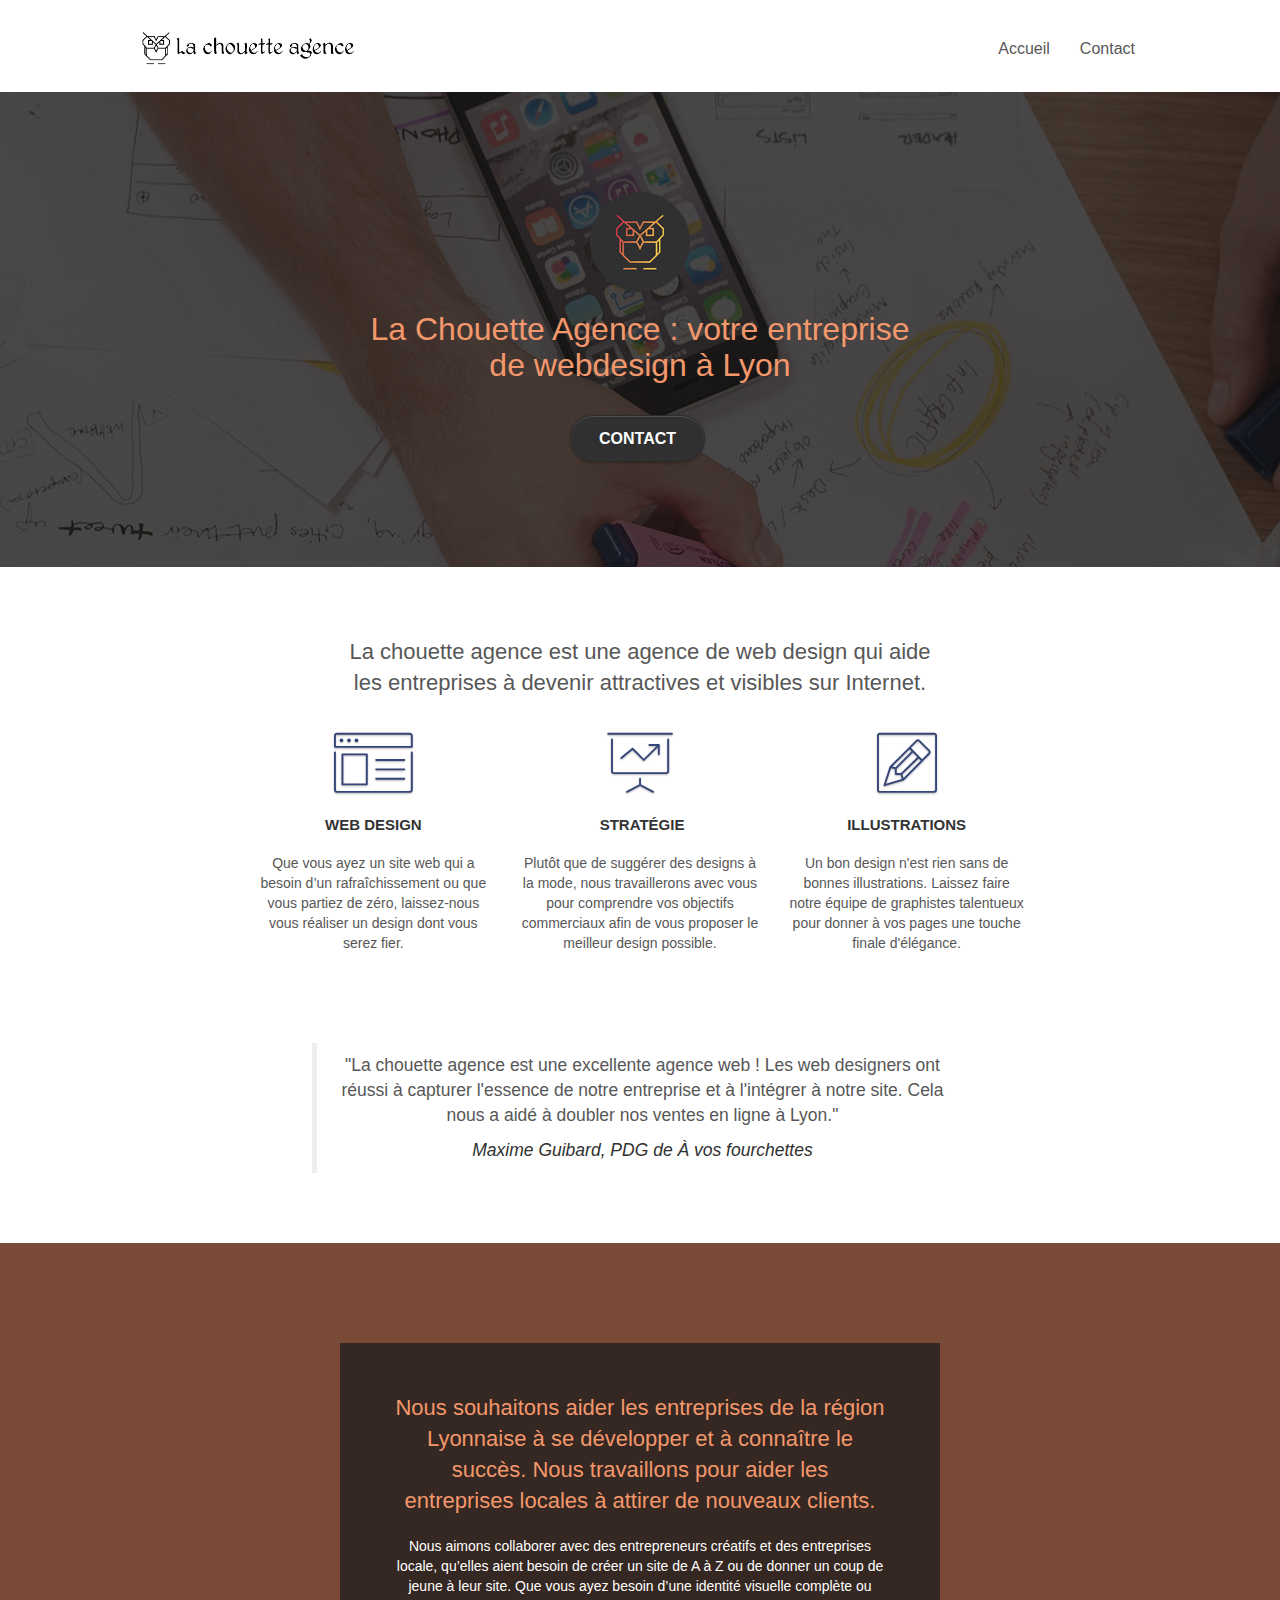
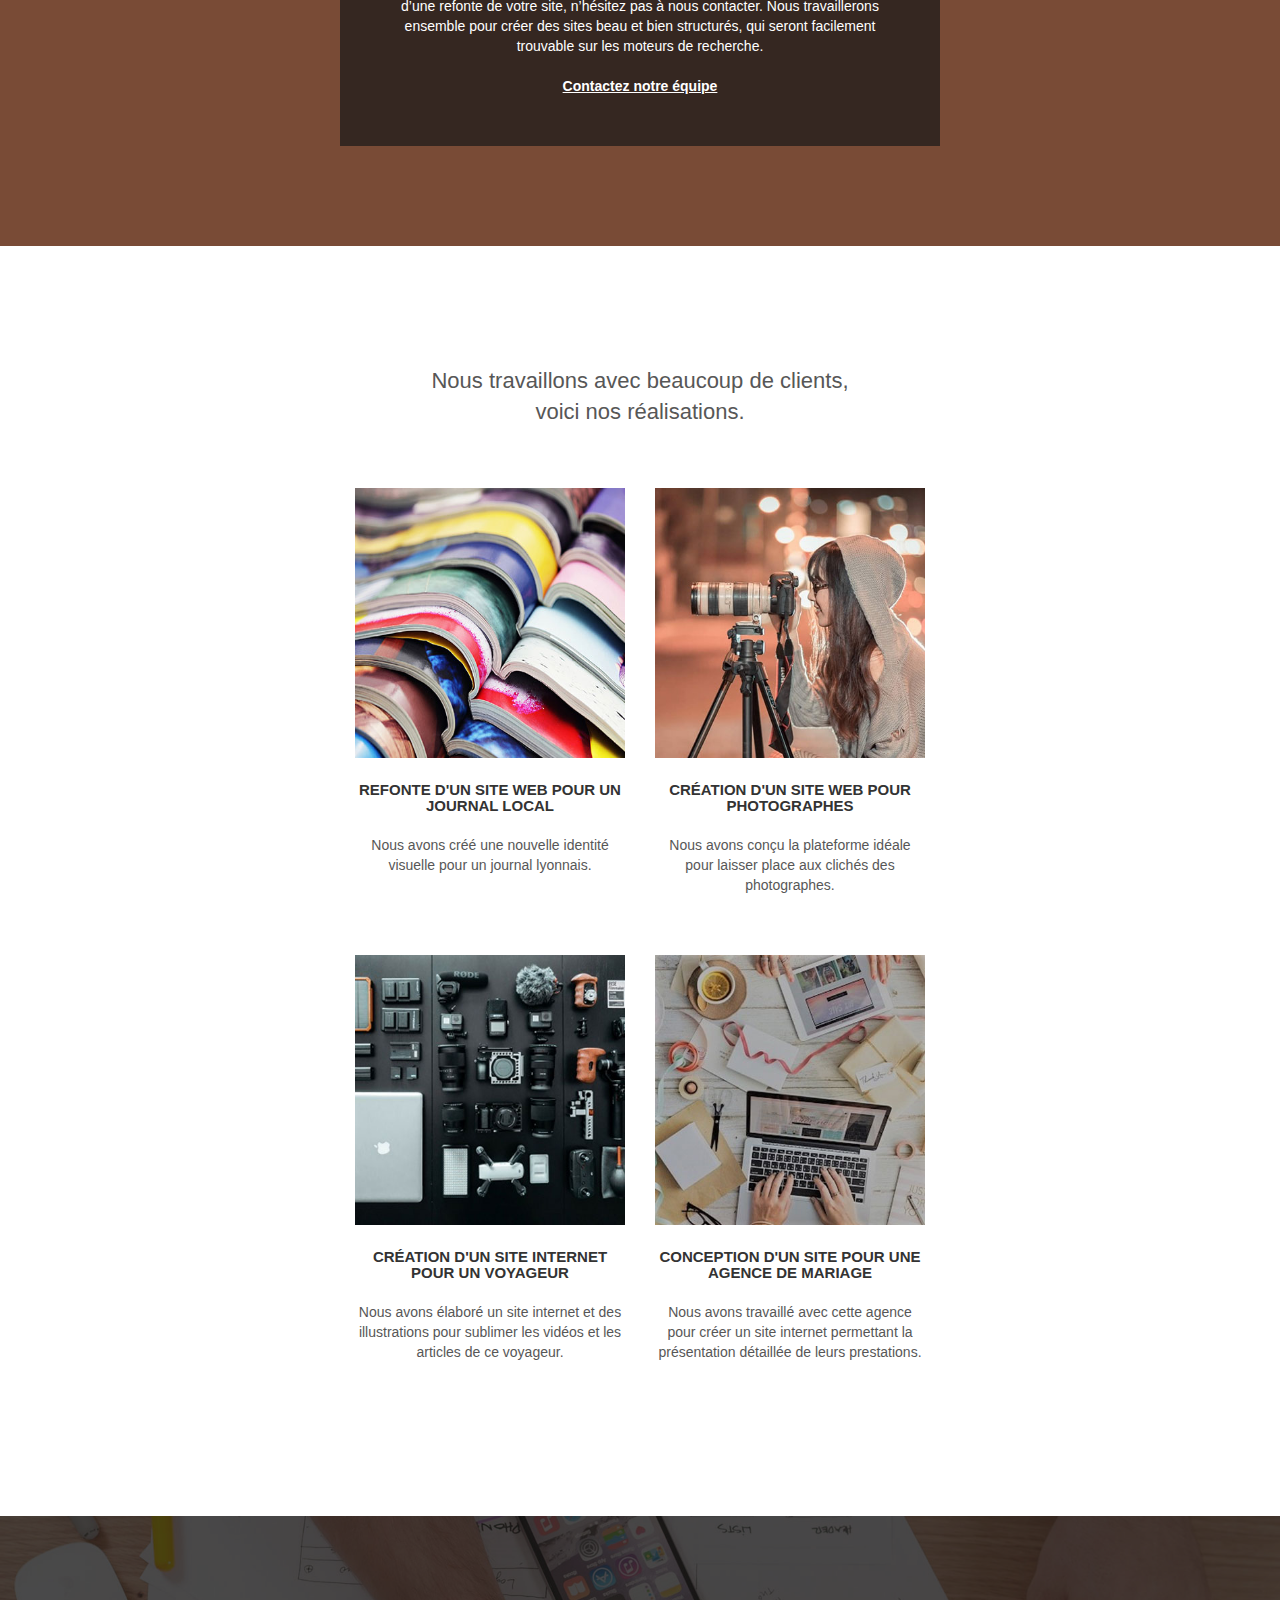
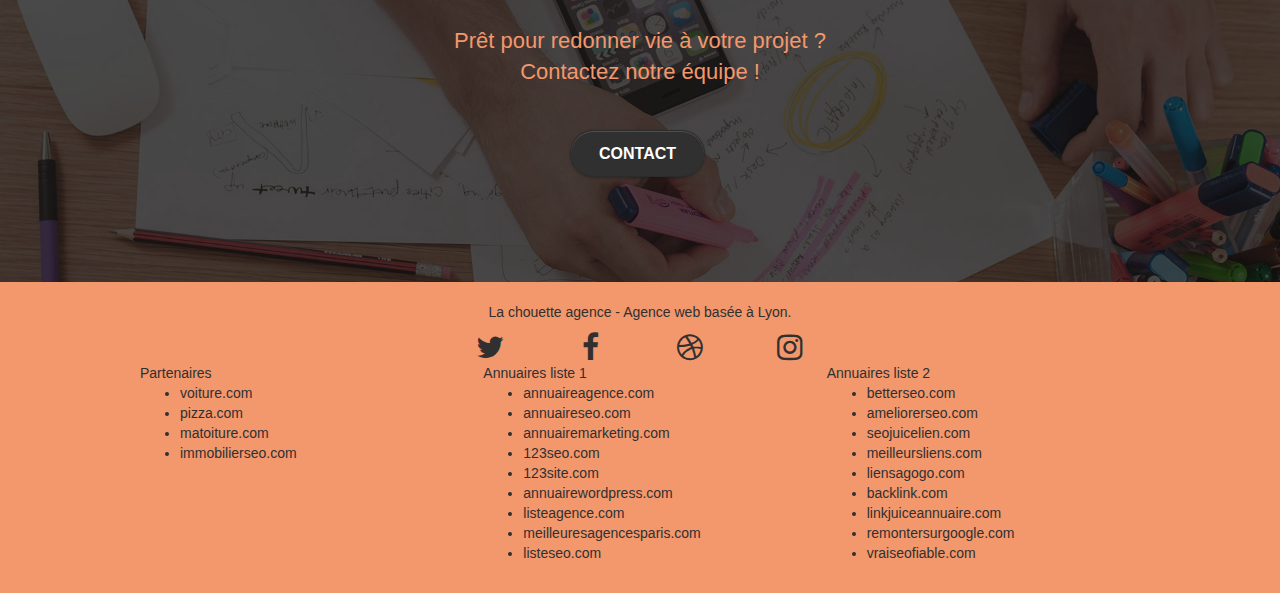
<file: index.html>
<!doctype html>
<html lang="fr">
<head>
    <meta charset="utf-8">
    <meta name="keywords" content="Entreprise webdesign Lyon, La Chouette Agence, agence web design lyon">
	<meta name="robots" content="index, follow">
	<meta name="description" content="Entreprise de webdesign située à Lyon, la Chouette Agence apporte ses compétences ainsi que son expertise dans la création ou la refonte de votre site web.">
    <meta name="viewport" content="width=device-width, initial-scale=1.0, viewport-fit=cover">
    <link rel="shortcut icon" type="image/png" href="favicon.jpg">
    
	<link rel="stylesheet" type="text/css" href="./css/bootstrap.css">
	<link rel="stylesheet" type="text/css" href="style.css">
	<link rel="stylesheet" type="text/css" href="./css/font-awesome.css">
	<link rel="stylesheet" type="text/css" href="./css/et-line.css">
	
    
	<script src="./js/jquery-2.1.0.js"></script>
	<script src="./js/bootstrap.js"></script>
	<script src="./js/blocs.js"></script>
	<script src="./js/jquery.touchSwipe.js" defer></script>
	<script src="./js/gmaps.js"></script>

    <title>La Chouette Agence - Entreprise de webdesign à Lyon</title>

    
<!-- Analytics -->
 
<!-- Analytics END -->
    
</head>
<body>
<!-- Principal conteneur -->
<div class="page-container">
    
<!-- bloc-0 -->
<div class="bloc bgc-white l-bloc " id="bloc-0">
	<div class="container bloc-sm">

		<nav class="navbar row">
			<div class="navbar-header">
				<a class="navbar-brand" href="index.html"><img src="img/la-chouette-agence.png" alt="Logo de La Chouette Agence - Page d'accueil" height="40" /></a>
				<button id="nav-toggle" type="button" class="ui-navbar-toggle navbar-toggle" data-toggle="collapse" data-target=".navbar-1">
					<span class="sr-only">Toggle navigation</span><span class="icon-bar"></span><span class="icon-bar"></span><span class="icon-bar"></span>
				</button>
			</div>
			<div class="collapse navbar-collapse navbar-1 special-dropdown-nav">
				<ul class="site-navigation nav navbar-nav">
					<li>
						<a href="index.html" class="focus-link hover-link">Accueil</a>
					</li>
					<li>
					</li>
					<li>
						<a href="page2.html" class="focus-link hover-link">Contact</a>
					</li>
				</ul>
			</div>
		</nav>
	</div>
</div>
<!-- bloc-0 END -->

<!-- bloc-1-presentation -->
<div class="bloc bgc-dark-slate-blue bg-banniere d-bloc bg-t-edge bloc-bg-texture texture-paper b-parallax" id="bloc-1-hero">
	<div class="container bloc-lg">
		<div class="row tight-width-whitespace">
			<div class="col-sm-12">
				<img src="img/logo.png" class="center-block image-resize-mode" width="100" alt="Logo de La Chouette Agence" />
				<h1 class="text-center hero-bloc-text tc-white ">
					La Chouette Agence : votre entreprise de webdesign à Lyon 
				</h1>
				<div class="text-center">
					<a href="page2.html" class="btn btn-lg btn-clean btn-rd cta-hero btn-atomic-tangerine focus-link" id="cta-hero">Contact</a>
				</div>
			</div>
		</div>
	</div>
</div>
<!-- bloc-1-presentation END -->

<!-- bloc-2-services -->
<div class="bloc bgc-white l-bloc" id="bloc-2-services">
	<div class="container bloc-md">
		<div class="row">
			<div class="col-sm-12 text-center">
				<h2>La chouette agence est une agence de web design qui aide<br>
				les entreprises à devenir attractives et visibles sur Internet.</h2>
			</div>
		</div>
		<div class="row voffset-lg med-width-whitespace">
			<div class="col-sm-4">
				<div class="text-center">
					<span class="et-icon-browser sm-shadow icon-dark-slate-blue icons icon-lg"></span>
				</div>
				<h3 class="mg-md text-center">
					Web design
				</h3>
				<p class="text-center">
					Que vous ayez un site web qui a besoin d&rsquo;un rafraîchissement ou que vous partiez de zéro, laissez-nous vous réaliser un design dont vous serez fier.
				</p>
			</div>
			<div class="col-sm-4">
				<div class="text-center">
					<span class="et-icon-presentation sm-shadow icon-dark-slate-blue icons icon-lg"></span>
				</div>
				<h3 class="mg-md text-center">
					&nbsp;Stratégie
				</h3>
				<p class="text-center ">
					Plutôt que de suggérer des designs à la mode, nous travaillerons avec vous pour comprendre vos objectifs commerciaux afin de vous proposer le meilleur design possible.<br>
				</p>
			</div>
			<div class="col-sm-4">
				<div class="text-center">
					<span class="et-icon-edit sm-shadow icon-dark-slate-blue icons icon-lg"></span>
				</div>
				<h3 class="mg-md text-center">
					Illustrations
				</h3>
				<p class="text-center ">
					Un bon design n'est rien sans de bonnes illustrations. Laissez faire notre équipe de graphistes talentueux pour donner à vos pages une touche finale d'élégance.
				</p>
			</div>
		</div>
		<div class="row voffset-lg voffset">
			<div class="col-xs-12 col-md-8 col-md-offset-2 text-center">
				<blockquote>
					<p id="citation-text">"La chouette agence est une excellente agence web !
						Les web designers ont réussi à capturer l'essence de notre
						entreprise et à l'intégrer à notre site. Cela nous a aidé à
						doubler nos ventes en ligne à Lyon."</p>
					<cite id="citation-auteur">
						Maxime Guibard, PDG de À vos fourchettes
					</cite>
				</blockquote>
			</div>
		</div>
	</div>
</div>
<!-- bloc-2-services END -->

<!-- bloc-3-what-i-do -->
<div class="bloc tc-white bgc-atomic-tangerine bg-presentation d-bloc bloc-bg-texture texture-paper b-parallax" id="bloc-3-what-i-do">
	<div class="container bloc-lg">
		<div class="row tight-width-whitespace black-background">
			<div class="col-sm-12">
				<h2 class="mg-md text-center tc-white">
					Nous souhaitons aider les entreprises de la région Lyonnaise à se développer et à connaître le succès. Nous travaillons pour aider les entreprises locales à attirer de nouveaux clients.<br>
				</h2>
				<p class="text-center white">
					Nous aimons collaborer avec des entrepreneurs créatifs et des entreprises locale, qu’elles aient besoin de créer un site de A à Z ou de donner un coup de jeune à leur site. Que vous ayez besoin d’une identité visuelle complète ou d’une refonte de votre site, n’hésitez pas à nous contacter. Nous travaillerons ensemble pour créer des sites beau et bien structurés, qui seront facilement trouvable sur les moteurs de recherche. <br><br><a class="ltc-white bold-link" href="page2.html">Contactez notre équipe</a><br>
				</p>
			</div>
		</div>
	</div>
</div>
<!-- bloc-3-what-i-do END -->

<!-- bloc-4-portfolio -->
<div class="bloc bgc-white l-bloc" id="bloc-4-portfolio">
	<div class="container bloc-lg">
		<div class="row">
			<div class="col-sm-12 text-center">
				<h2>Nous travaillons avec beaucoup de clients, <br> 
				voici nos réalisations.
				</h2>
			</div>
		</div>
		<div class="row tight-width-whitespace portfolio-row">
			<div class="col-sm-6">
				<a href="#" data-lightbox="img/1.jpg" data-gallery-id="gallery-1" data-caption="Refonte d'un site web pour un journal local" data-frame="snapshot-lb"><img src="img/1.jpg" alt="Site internet d'un journal local" class="img-responsive portfolio-thumb" /></a>
				<h3 class="mg-md text-center">
					Refonte d'un site web pour un journal local
				</h3>
				<p class="text-center">
					Nous avons créé une nouvelle identité visuelle pour un journal lyonnais.
				</p>
			</div>
			<div class="col-sm-6">
				<a href="#" data-lightbox="img/2.jpg" data-gallery-id="gallery-1" data-caption="Création d'un site web pour photographes" data-frame="snapshot-lb"><img src="img/2.jpg" class="img-responsive portfolio-thumb" alt="Site internet de photographe" /></a>
				<h3 class="mg-md text-center">
					Création d'un site web pour photographes
				</h3>
				<p class="text-center">
					Nous avons conçu la plateforme idéale pour laisser place aux clichés des photographes.
				</p>
			</div>
		</div>
		<div class="row tight-width-whitespace portfolio-row">
			<div class="col-sm-6">
				<a href="#" data-lightbox="img/3.jpg" data-gallery-id="gallery-1" data-caption="Création d'un site internet pour un voyageur" data-frame="snapshot-lb"><img src="img/3.jpg" class="img-responsive portfolio-thumb" alt="Site internet d'un voyageur"/></a>
				<h3 class="mg-md text-center">
					Création d'un site internet pour un voyageur
				</h3>
				<p class="text-center">
					Nous avons élaboré un site internet et des illustrations pour sublimer les vidéos et les articles de ce voyageur.
				</p>
			</div>
			<div class="col-sm-6">
				<a href="#" data-lightbox="img/4.jpg" data-gallery-id="gallery-1" data-caption="Conception d'un site pour une agence de mariage" data-frame="snapshot-lb"><img src="img/4.jpg" class="img-responsive portfolio-thumb" alt="Site internet d'une agence de mariage" /></a>
				<h3 class="mg-md text-center">
					Conception d'un site pour une agence de mariage
				</h3>
				<p class="text-center">
					Nous avons travaillé avec cette agence pour créer un site internet permettant la présentation détaillée de leurs prestations.
				</p>
			</div>
		</div>
	</div>
</div>
<!-- bloc-4-portfolio END -->

<!-- bloc-5-cta -->
<div class="bloc bg-banniere d-bloc bloc-bg-texture texture-paper" id="bloc-5-cta">
	<div class="container bloc-lg">
		<div class="row">
			<div class="col-sm-12 text-center">
				<h2 class="mg-md text-center tc-white bg-transparent">
					Prêt pour redonner vie à votre projet ?<br>Contactez notre équipe !
				</h2>
				<a href="page2.html" class="btn btn-atomic-tangerine btn-clean btn-rd btn-lg cta-hero focus-link">Contact</a>
			</div>
		</div>
	</div>
</div>
<!-- bloc-5-cta END -->

<!-- Footer - bloc-8 -->
<div class="bloc bgc-atomic-tangerine d-bloc" id="bloc-8">
	<div class="container bloc-sm">
		<div class="row">
			<div class="col-sm-12">
				<p class="text-center black">
					La chouette agence - Agence web basée à Lyon.<br>
				</p>
				<div class="row row-no-gutters social">
					<div class="col-sm-3">
						<div class="text-center">
							<a class="social focus-link" href="index.html"><span class="fa fa-twitter icon-md"></span></a>
						</div>
					</div>
					<div class="col-sm-3">
						<div class="text-center">
							<a class="social focus-link" href="index.html"><span class="fa fa-facebook icon-md"></span></a>
						</div>
					</div>
					<div class="col-sm-3">
						<div class="text-center">
							<a class="social focus-link" href="index.html"><span class="fa fa-dribbble icon-md"></span></a>
						</div>
					</div>
					<div class="col-sm-3">
						<div class="text-center">
							<a class="social focus-link" href="index.html"><span class="fa fa-instagram icon-md"></span></a>
						</div>
					</div>
				</div>
				<div class="row">
					<div class="col-sm-4 black">
						Partenaires
							<ul>
								<li><a href="voiture.com" class="black hover-link">voiture.com</a></li>
								<li><a href="pizza.com" class="black hover-link">pizza.com</a></li>
								<li><a href="matoiture.com" class="black hover-link">matoiture.com</a></li>
								<li><a href="immobilierseo.com" class="black hover-link">immobilierseo.com</a></li>
							</ul>		
					</div>
					<div class="col-sm-4 black">
						Annuaires liste 1
						<ul>
							<li><a href="annuaireagence.com" class="black hover-link">annuaireagence.com</a></li>
							<li><a href="annuaireseo.com" class="black hover-link">annuaireseo.com</a></li>
							<li><a href="annuairemarketing.com" class="black hover-link">annuairemarketing.com</a></li>
							<li><a href="123seoture.com" class="black hover-link">123seo.com</a></li>
							<li><a href="123site.com" class="black hover-link">123site.com</a></li>
							<li><a href="annuairewordpress.com" class="black hover-link">annuairewordpress.com</a></li>
							<li><a href="listeagence.com" class="black hover-link">listeagence.com</a></li>
							<li><a href="meilleuresagencesparis.com" class="black hover-link">meilleuresagencesparis.com</a></li>
							<li><a href="listeseo.com" class="black hover-link">listeseo.com</a></li>
						</ul>
					</div>
					<div class="col-sm-4 black">
						Annuaires liste 2
						<ul>
							<li><a href="betterseo.com" class="black hover-link">betterseo.com</a></li>
							<li><a href="ameliorerseo.com" class="black hover-link">ameliorerseo.com</a></li>
							<li><a href="seojuicelien.com" class="black hover-link">seojuicelien.com</a></li>
							<li><a href="meilleursliens.com" class="black hover-link">meilleursliens.com</a></li>
							<li><a href="liensagogo.com" class="black hover-link">liensagogo.com</a></li>
							<li><a href="backlink.com" class="black hover-link">backlink.com</a></li>
							<li><a href="linkjuiceannuaire.com" class="black hover-link">linkjuiceannuaire.com</a></li>
							<li><a href="remontersurgoogle.com" class="black hover-link">remontersurgoogle.com</a></li>
							<li><a href="vraiseofiable.com" class="black hover-link">vraiseofiable.com</a></li>
						</ul>
					</div>
				</div>
			</div>
		</div>
	</div>
</div>
<!-- Footer - bloc-8 END -->

</div>
<!-- Principal conteneur END -->
    

</body>
</html>
</file>
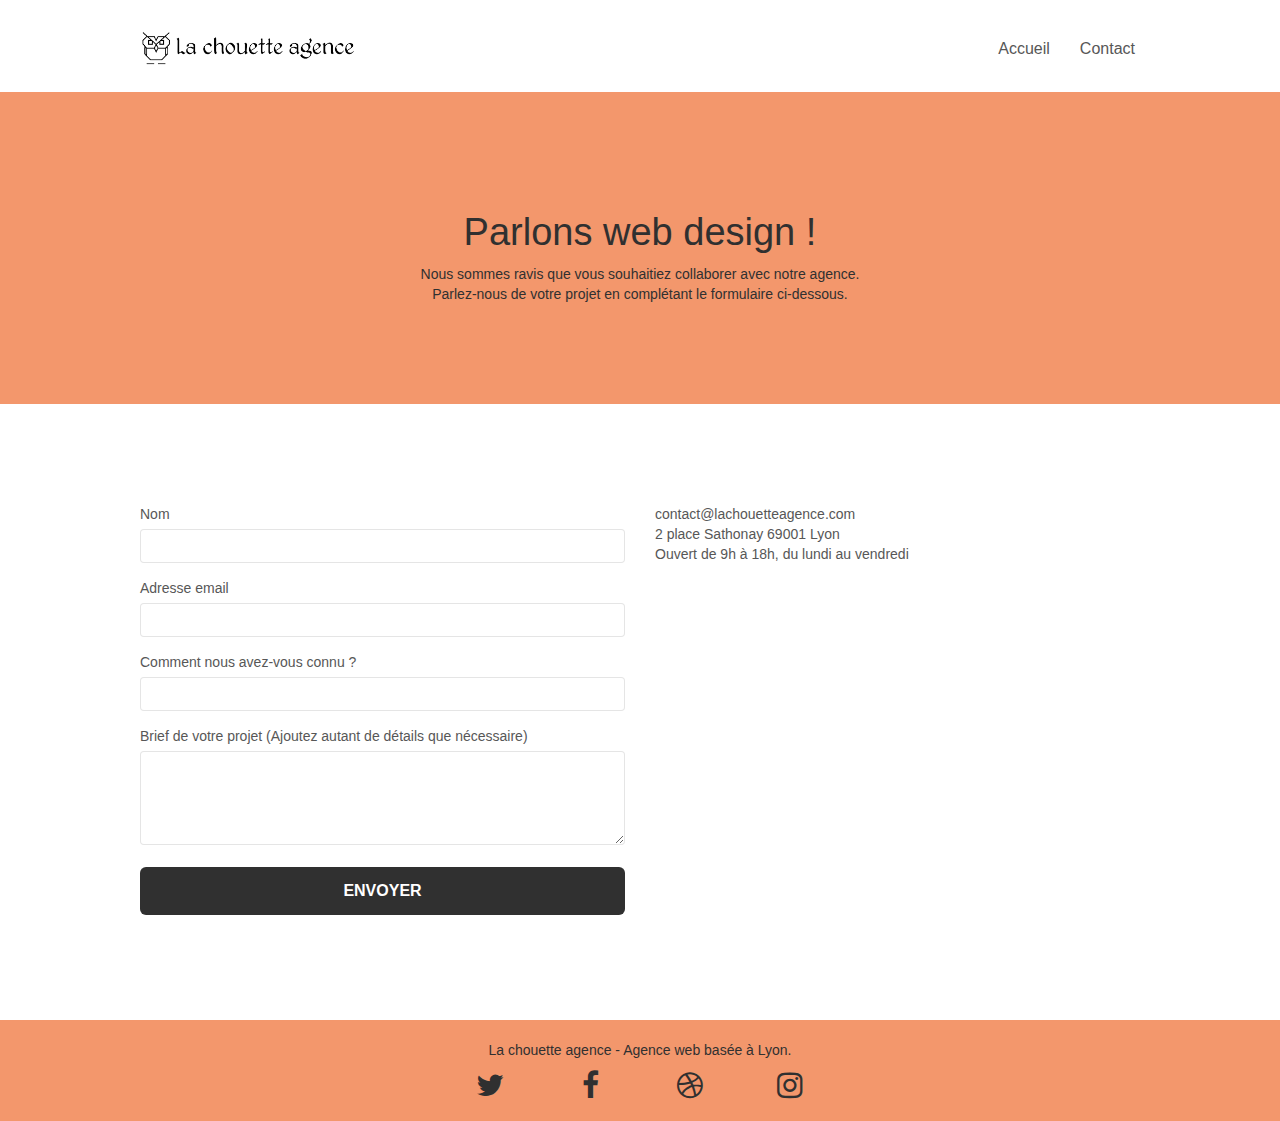
<file: page2.html>
<!doctype html>
<html lang="fr">
<head>
    <meta charset="utf-8">
    <meta name="keywords" content="Entreprise webdesign Lyon, La Chouette Agence, agence web design lyon">
    <meta name="robots" content="index, follow">
	<meta name="description" content="Contactez notre agence de web design pour votre projet grâce à notre formulaire de contact !">
    <meta name="viewport" content="width=device-width, initial-scale=1.0, viewport-fit=cover">
    <link rel="shortcut icon" type="image/png" href="favicon.jpg">
    
	<link rel="stylesheet" type="text/css" href="./css/bootstrap.css">
	<link rel="stylesheet" type="text/css" href="style.css">
	<link rel="stylesheet" type="text/css" href="./css/font-awesome.css">
	<link rel="stylesheet" type="text/css" href="./css/et-line.css">
	
    
	<script src="./js/jquery-2.1.0.js"></script>
	<script src="./js/bootstrap.js"></script>
	<script src="./js/blocs.js"></script>
	<script src="./js/jquery.touchSwipe.js" defer></script>
	<script src="./js/gmaps.js"></script>

    <title>La Chouette Agence - Formulaire de contact</title>

    
<!-- Analytics -->
 
<!-- Analytics END -->
    
</head>
<body>
<!-- Principal conteneur -->
<div class="page-container">
    
<!-- bloc-0 -->
<div class="bloc bgc-white l-bloc " id="bloc-0">
	<div class="container bloc-sm">
		<nav class="navbar row">
			<div class="navbar-header">
				<a class="navbar-brand" href="index.html"><img src="img/la-chouette-agence.png" alt="Logo de La Chouette Agence - Page d'accueil" height="40" /></a>
				<button id="nav-toggle" type="button" class="ui-navbar-toggle navbar-toggle" data-toggle="collapse" data-target=".navbar-1">
					<span class="sr-only">Toggle navigation</span><span class="icon-bar"></span><span class="icon-bar"></span><span class="icon-bar"></span>
				</button>
			</div>
			<div class="collapse navbar-collapse navbar-1 special-dropdown-nav">
				<ul class="site-navigation nav navbar-nav">
					<li>
						<a href="index.html" class="focus-link hover-link">Accueil</a>
					</li>
					<li>
					</li>
					<li>
						<a href="page2.html" class="focus-link hover-link">Contact</a>
					</li>
				</ul>
			</div>
		</nav>
	</div>
</div>
<!-- bloc-0 END -->

<!-- bloc-6 -->
<div class="bloc bgc-atomic-tangerine" id="bloc-6">
	<div class="container bloc-lg">
		<div class="row">
			<div class="col-sm-12">
				<h1 class="text-center hero-bloc-text black">
					Parlons web design !
				</h1>
				<p class="text-center mg-lg tight-width-whitespace black">
					Nous sommes ravis que vous souhaitiez collaborer avec notre agence.<br>
					Parlez-nous de votre projet en complétant le formulaire ci-dessous.
				</p>
			</div>
		</div>
	</div>
</div>
<!-- bloc-6 END -->

<!-- bloc-7 -->
<div class="bloc bgc-white l-bloc" id="bloc-7">
	<div class="container bloc-lg">
		<div class="row">
			<div class="col-sm-6">
				<form id="form_1" novalidate>
					<div class="form-group">
						<label>
							Nom
						</label>
						<input id="name" class="form-control" required />
					</div>
					<div class="form-group">
						<label>
							Adresse email
						</label>
						<input id="email" class="form-control" type="email" required />
					</div>
					<div class="form-group">
						<label>
							Comment nous avez-vous connu ?
						</label>
						<input class="form-control" type="email" required id="input_504" />
					</div>
					<div class="form-group">
						<label>
							Brief de votre projet (Ajoutez autant de détails que nécessaire)<br>
						</label><textarea id="message" class="form-control" rows="4" cols="50" required></textarea>
					</div> 
					<button class="bloc-button btn btn-lg btn-block cta-hero btn-atomic-tangerine focus-link" type="submit">
						Envoyer
					</button>
				</form>
			</div>
			<div class="col-sm-6">
				<p>
					contact@lachouetteagence.com<br>2 place Sathonay 69001 Lyon<br>Ouvert de 9h à 18h, du lundi au vendredi<br>
				</p>
			</div>
		</div>
	</div>
</div>
<!-- bloc-7 END -->

<!-- ScrollToTop Button -->
<a class="bloc-button btn btn-d scrollToTop" onclick="scrollToTarget('1')"><span class="fa fa-chevron-up"></span></a>
<!-- ScrollToTop Button END-->


<!-- Footer - bloc-8 -->
<div class="bloc bgc-atomic-tangerine d-bloc" id="bloc-8">
	<div class="container bloc-sm">
		<div class="row">
			<div class="col-sm-12">
				<p class="text-center black">
					La chouette agence - Agence web basée à Lyon.<br>
				</p>
				<div class="row row-no-gutters social">
					<div class="col-sm-3">
						<div class="text-center">
							<a class="social focus-link" href="index.html"><span class="fa fa-twitter icon-md"></span></a>
						</div>
					</div>
					<div class="col-sm-3">
						<div class="text-center">
							<a class="social focus-link" href="index.html"><span class="fa fa-facebook icon-md"></span></a>
						</div>
					</div>
					<div class="col-sm-3">
						<div class="text-center">
							<a class="social focus-link" href="index.html"><span class="fa fa-dribbble icon-md"></span></a>
						</div>
					</div>
					<div class="col-sm-3">
						<div class="text-center">
							<a class="social focus-link" href="index.html"><span class="fa fa-instagram icon-md"></span></a>
						</div>
					</div>
				</div>
			</div>
		</div>
	</div>
</div>
<!-- Footer - bloc-8 END -->

</div>
<!-- Principal conteneur END -->
    

</body>
</html>
</file>
<file: style.css>
body {
    margin: 0;
    padding: 0;
    background: #FFF;
    overflow-x: hidden;
    -webkit-font-smoothing: antialiased;
    -moz-osx-font-smoothing: grayscale;
}

a,
button {
    transition: all .3s ease-in-out;
    outline: none!important;
}

a:hover {
    text-decoration: none;
    cursor: pointer;
}

#page-loading-blocs-notifaction {
    position: fixed;
    top: 0;
    bottom: 0;
    width: 100%;
    z-index: 100000;
    background: #FFFFFF url("img/pageload-spinner.gif") no-repeat center center;
}

.bloc {
    width: 100%;
    clear: both;
    background: 50% 50% no-repeat;
    padding: 0 50px;
    -webkit-background-size: cover;
    -moz-background-size: cover;
    -o-background-size: cover;
    background-size: cover;
    position: relative;
}

.bloc .container {
    padding-left: 0;
    padding-right: 0;
}

.bloc-lg {
    padding: 100px 50px;
}

.bloc-md {
    padding: 50px;
}

.bloc-sm {
    padding: 20px 50px;
}

.bg-center,
.bg-l-edge,
.bg-r-edge,
.bg-t-edge,
.bg-b-edge,
.bg-tl-edge,
.bg-bl-edge,
.bg-tr-edge,
.bg-br-edge,
.bg-repeat {
    -webkit-background-size: auto!important;
    -moz-background-size: auto!important;
    -o-background-size: auto!important;
    background-size: auto!important;
}

.bg-repeat {
    background: repeat;
}

.bg-t-edge {
    background: top no-repeat;
}

.bloc-bg-texture::before {
    content: "";
    background-size: 2px 2px;
    position: absolute;
    top: 0;
    bottom: 0;
    left: 0;
    right: 0;
}

.texture-paper::before {
    background-color: #000000;
    opacity: 0.5;
}

.b-parallax {
    background-attachment: fixed;
}

.d-bloc {
    color: rgba(255, 255, 255, .7);
}

.d-bloc button:hover {
    color: rgba(255, 255, 255, .9);
}

.d-bloc .icon-round,
.d-bloc .icon-square,
.d-bloc .icon-rounded,
.d-bloc .icon-semi-rounded-a,
.d-bloc .icon-semi-rounded-b {
    border-color: rgba(255, 255, 255, .9);
}

.d-bloc .divider-h span {
    border-color: rgba(255, 255, 255, .2);
}

.d-bloc .a-btn,
.d-bloc .navbar a,
.d-bloc .navbar-brand,
.d-bloc a .icon-sm,
.d-bloc a .icon-md,
.d-bloc a .icon-lg,
.d-bloc a .icon-xl,
.d-bloc h1 a,
.d-bloc h2 a,
.d-bloc h3 a,
.d-bloc h4 a,
.d-bloc h5 a,
.d-bloc h6 a,
.d-bloc p a {
    color: #303030;
}

.d-bloc .a-btn:hover,
.d-bloc .navbar a:hover,
.d-bloc .navbar-brand:hover,
.d-bloc a:hover .icon-sm,
.d-bloc a:hover .icon-md,
.d-bloc a:hover .icon-lg,
.d-bloc a:hover .icon-xl,
.d-bloc h1 a:hover,
.d-bloc h2 a:hover,
.d-bloc h3 a:hover,
.d-bloc h4 a:hover,
.d-bloc h5 a:hover,
.d-bloc h6 a:hover,
.d-bloc p a:hover {
    color: #444444;
}

.d-bloc .navbar-toggle .icon-bar {
    background: rgba(255, 255, 255, 1);
}

.d-bloc .btn-wire,
.d-bloc .btn-wire:hover {
    color: rgba(255, 255, 255, 1);
    border-color: rgba(255, 255, 255, 1);
}

.d-bloc .panel {
    color: rgba(0, 0, 0, .5);
}

.d-bloc .panel button:hover {
    color: rgba(0, 0, 0, .7);
}

.d-bloc .panel icon {
    border-color: rgba(0, 0, 0, .7);
}

.d-bloc .panel .divider-h span {
    border-color: rgba(0, 0, 0, .1);
}

.d-bloc .panel .a-btn {
    color: rgba(0, 0, 0, .6);
}

.d-bloc .panel .a-btn:hover {
    color: rgba(0, 0, 0, 1);
}

.d-bloc .panel .btn-wire,
.d-bloc .panel .btn-wire:hover {
    color: rgba(0, 0, 0, .7);
    border-color: rgba(0, 0, 0, .3);
}

.d-bloc .panel,
.l-bloc {
    color: rgba(0, 0, 0, .5);
}

.d-bloc .panel button:hover,
.l-bloc button:hover {
    color: rgba(0, 0, 0, .7);
}

.l-bloc .icon-round,
.l-bloc .icon-square,
.l-bloc .icon-rounded,
.l-bloc .icon-semi-rounded-a,
.l-bloc .icon-semi-rounded-b {
    border-color: rgba(0, 0, 0, .7);
}

.d-bloc .panel .divider-h span,
.l-bloc .divider-h span {
    border-color: rgba(0, 0, 0, .1);
}

.d-bloc .panel .a-btn,
.l-bloc .a-btn,
.l-bloc .navbar a,
.l-bloc .navbar-brand,
.l-bloc a .icon-sm,
.l-bloc a .icon-md,
.l-bloc a .icon-lg,
.l-bloc a .icon-xl,
.l-bloc h1 a,
.l-bloc h2 a,
.l-bloc h3 a,
.l-bloc h4 a,
.l-bloc h5 a,
.l-bloc h6 a,
.l-bloc p a {
    color: rgba(0, 0, 0, .6);
}

.d-bloc .panel .a-btn:hover,
.l-bloc .a-btn:hover,
.l-bloc .navbar a:hover,
.l-bloc .navbar-brand:hover,
.l-bloc a:hover .icon-sm,
.l-bloc a:hover .icon-md,
.l-bloc a:hover .icon-lg,
.l-bloc a:hover .icon-xl,
.l-bloc h1 a:hover,
.l-bloc h2 a:hover,
.l-bloc h3 a:hover,
.l-bloc h4 a:hover,
.l-bloc h5 a:hover,
.l-bloc h6 a:hover,
.l-bloc p a:hover {
    color: rgba(0, 0, 0, 1);
}

.l-bloc .navbar-toggle .icon-bar {
    color: rgba(0, 0, 0, .6);
}

.d-bloc .panel .btn-wire,
.d-bloc .panel .btn-wire:hover,
.l-bloc .btn-wire,
.l-bloc .btn-wire:hover {
    color: rgba(0, 0, 0, .7);
    border-color: rgba(0, 0, 0, .3);
}

.voffset {
    margin-top: 30px;
}

.voffset-lg {
    margin-top: 80px;
}

.row-no-gutters {
    margin-right: 0;
    margin-left: 0;
}

.row.row-no-gutters > [class^="col-"],
.row.row-no-gutters > [class*=" col-"] {
    padding-right: 0;
    padding-left: 0;
}

#bloc-1-hero h1 {
    font-size: 32px;
}

.navbar {
    margin-bottom: 0;
    z-index: 1;
}

.navbar-brand {
    height: auto;
    padding: 3px 15px;
    font-size: 25px;
    font-weight: normal;
    font-weight: 600;
    line-height: 44px;
}

.navbar-brand img {
    max-height: 200px;
    margin: 0 5px 0 0;
    display: inline;
}

.navbar-brand img[src$=svg] {
    min-width: 100px;
}

.nav-center .navbar-brand img {
    margin: 0;
}

.navbar .nav {
    padding-top: 2px;
    margin-right: -16px;
    float: right;
    z-index: 1;
}

.nav > li {
    float: left;
    margin-top: 4px;
    font-size: 16px;
}

.navbar-nav .open .dropdown-menu > li > a {
    text-align: inherit;
}

.nav > li a:hover,
.nav > li a:focus {
    background: transparent;
}

.navbar-toggle {
    margin: 10px 10px 0 0;
    border: 0px;
}

.navbar-toggle:hover {
    background: transparent!important;
}

.navbar-toggle .icon-bar {
    background-color: rgba(0, 0, 0, .5);
    width: 26px;
}

.nav-invert .navbar .nav {
    float: left;
}

.nav-invert .navbar-header,
.nav-invert .navbar-brand {
    float: right;
    position: relative;
    z-index: 2;
}

@media (min-width: 768px) {
    .site-navigation {
        position: absolute;
        top: 50%;
        right: 20px;
        transform: translate(0, -50%);
        -webkit-transform: translateY(-50%);
    }
    .nav > li .dropdown-menu a,
    .nav > li .dropdown-menu a:hover {
        color: #484848;
    }
    .nav-invert .site-navigation {
        left: 0;
        right: 0;
    }
    .nav-center {
        text-align: center;
    }
    .nav-center .navbar-header {
        width: 100%;
    }
    .nav-center .navbar-header,
    .nav-center .navbar-brand,
    .nav-center .nav > li {
        float: none;
        display: inline-block;
    }
    .nav-center .site-navigation {
        position: relative;
        width: 100%;
        right: 0;
        margin-right: 0px;
        margin-top: 20px;
    }
    .nav-center.mini-nav .navbar-toggle {
        float: none;
        margin: 10px auto 0;
    }
}

.nav > li > .dropdown a {
    background: none!important;
    display: block;
    padding: 14px 15px;
}

nav .caret {
    margin: 0 5px;
}

.dropdown-menu .dropdown-menu {
    top: -8px;
    left: 100%;
}

.dropdown-menu .dropmenu-flow-right {
    top: 100%;
    left: 0;
    margin-left: -1px;
    border-top-left-radius: 0;
    border-top-right-radius: 0;
}

.dropdown-menu .dropdown span {
    border: 4px solid black;
    border-top-color: transparent;
    border-right-color: transparent;
    border-bottom-color: transparent;
    margin: 6px -5px 0 0!important;
    float: right;
}

.mg-md {
    margin-top: 10px;
    margin-bottom: 20px;
}

.mg-lg {
    margin-top: 10px;
    margin-bottom: 40px;
}

.btn {
    margin: 0 5px 5px 0;
}

.btn.pull-right {
    margin: 0 0 5px 5px;
}

.btn-d,
.btn-d:hover,
.btn-d:focus {
    color: #FFF;
    background: rgba(0, 0, 0, .3);
}

button {
    outline: none!important;
}

.btn-rd {
    border-radius: 40px;
}

.btn-clean {
    border: 1px solid rgba(0, 0, 0, .08);
    border-bottom-color: rgba(0, 0, 0, .1);
    text-shadow: 0 1px 0 rgba(0, 0, 1, .1);
    box-shadow: 0 1px 3px rgba(0, 0, 1, .25), inset 0 1px 0 0 rgba(255, 255, 255, .15);
}

.icon-md {
    font-size: 30px!important;
}

.icon-lg {
    font-size: 60px!important;
}

.sm-shadow {
    text-shadow: 0 1px 2px rgba(0, 0, 0, .3);
}

.panel-sq,
.panel-sq .panel-heading,
.panel-sq .panel-footer {
    border-radius: 0;
}

.panel-rd {
    border-radius: 30px;
}

.panel-rd .panel-heading {
    border-radius: 29px 29px 0 0;
}

.panel-rd .panel-footer {
    border-radius: 0 0 29px 29px;
}

.form-control {
    border-color: rgba(0, 0, 0, .1);
    box-shadow: none;
}

.scrollToTop {
    width: 40px;
    height: 40px;
    position: fixed;
    bottom: 20px;
    right: 20px;
    opacity: 0;
    z-index: 500;
    transition: all .3s ease-in-out;
}

.scrollToTop span {
    margin-top: 6px;
}

.showScrollTop {
    font-size: 14px;
    opacity: 1;
}

a[data-lightbox] {
    position: relative;
    display: block;
    text-align: center;
}

a[data-lightbox]:hover::before {
    content: "+";
    font-family: "HelveticaNeue-Light", "Helvetica Neue Light", "Helvetica Neue", Helvetica, Arial;
    font-size: 32px;
    width: 50px;
    height: 50px;
    margin-left: -25px;
    border-radius: 50%;
    background: rgba(0, 0, 0, .6);
    color: #FFF;
    font-weight: 100;
    z-index: 1;
    position: absolute;
    top: 50%;
    transform: translateY(-50%);
    -webkit-transform: translateY(-50%);
}

a[data-lightbox]:hover img {
    opacity: 0.6;
    -webkit-animation-fill-mode: none;
    animation-fill-mode: none;
}

a[data-lightbox]:focus img {
    opacity: 0.6;
    -webkit-animation-fill-mode: none;
    animation-fill-mode: none;
}


#lightbox-modal {
    display: flex;
    align-items: center;
}

#lightbox-modal .modal-dialog {
    width: 90%;
    max-width: 900px;
    margin: 0 auto 0;
}

#lightbox-modal .modal-dialog img {
    max-height: 90vh;
    margin: 0 auto;
}

.lightbox-caption {
    padding: 20px;
    color: #FFF;
    background: rgba(0, 0, 0, .5);
    position: absolute;
    left: 15px;
    right: 15px;
    bottom: 5px;
}

.close-lightbox {
    color: #FFF;
    font-size: 30px;
    position: absolute;
    top: 20px;
    right: 20px;
    z-index: 20;
    background: rgba(0, 0, 0, .5);
    border: none;
    line-height: 30px;
    padding: 0 9px 5px;
    opacity: 0.3;
}

.close-lightbox:hover,
.next-lightbox:hover,
.prev-lightbox:hover {
    opacity: 1.0;
    color: #FFF;
}

.next-lightbox,
.prev-lightbox {
    font-size: 20px;
    color: rgba(255, 255, 255, .9);
    background: rgba(0, 0, 0, .5);
    transition: all .2s ease-in-out;
    position: absolute;
    top: 45%;
    z-index: 1;
    opacity: 0.4;
}

.next-lightbox {
    padding: 6px 8px 1px 13px;
    right: 25px;
}

.prev-lightbox {
    padding: 6px 13px 1px 10px;
    left: 25px;
}

.snapshot-lb .modal-body {
    padding-bottom: 45px;
}

.snapshot-lb .lightbox-caption {
    padding: 0;
    color: rgba(0, 0, 0, .5);
    background: none;
}

h1,
h2,
h3,
h4,
h5,
h6,
p,
label,
.btn,
a {
    font-family: "helvetica";
    font-weight: 400;
    color: #575757!important;
}

.container {
    max-width: 1000px;
}

.hero-bloc-text {
    font-size: 38px;
}

.hero-bloc-text-sub {
    font-size: 36px;
}

.statement-bloc-text {
    line-height: 26px;
    font-style: italic;
    font-size: 20px;
    text-align: center;
    font-weight: lighter;
    max-width: 520px;
    margin: auto auto auto auto;
}

.tight-width-whitespace {
    max-width: 600px;
    margin: auto auto auto auto;
}

.h1 {
    font-size: 20px;
    font-family: "Open Sans";
}

.cta-hero {
    margin-top: 22px;
    color: #FFFFFF!important;
    text-transform: uppercase;
    padding: 12px 28px 12px 28px;
    font-size: 16px;
    font-weight: 700;
}

.social {
    max-width: 400px;
    margin: auto auto auto auto;
}

h2 {
    font-size: 22px;
    line-height: 1.4em;
}

h3 {
    font-size: 15px;
    text-transform: uppercase;
    font-weight: 700;
    color: #333333!important;
}

.med-width-whitespace {
    max-width: 800px;
    margin: auto auto auto auto;
    box-shadow: 0px 0px 0px #000000;
}

h1 {
    color: #333333!important;
}

h4 {
    color: #333333!important;
}

.icons {
    margin-bottom: 14px;
    margin-top: 24px;
}

.white {
    color: #FFFFFF!important;
}

.black {
    color: #303030!important;
}

#citation-auteur {
    color: #303030!important;
}

.bg-transparent {
    background-color: transparent !important;
}

.hover-link:hover {
    text-decoration: underline!important;
}
.focus-link:focus {
    text-decoration: underline!important;
}

.focus-link:focus span{
    color:#444444;
}

.portfolio-thumb {
    margin-bottom: 24px;
}

.portfolio-row {
    margin-bottom: 44px;
    margin-top: 50px;
}

.avatar {
    box-shadow: 0px 4px 9px rgba(0, 0, 0, 0.3);
}

.black-background {
    background-color: rgba(48, 48, 48, 0.7);
    padding: 40px 40px 40px 40px;
}

.bold-link {
    font-weight: 900;
    text-decoration: underline!important;
}

.bgc-white {
    background-color: #FFFFFF;
}

.bgc-dark-slate-blue {
    background-color: #364577;
}

.bgc-atomic-tangerine {
    background-color: #F3976C;
}

.tc-white {
    color: #F3976C!important;
}

.btn-atomic-tangerine {
    background: #303030;
    color: #FFFFFF!important;
}

.btn-atomic-tangerine:hover {
    background: #444444!important;
    color: #FFFFFF!important;
}

.ltc-white {
    color: #FFFFFF!important;
}

.ltc-white:hover {
    color: #cccccc!important;
}

.ltc-atomic-tangerine {
    color: #F3976C!important;
}

.ltc-atomic-tangerine:hover {
    color: #c27956!important;
}

.icon-dark-slate-blue {
    color: #364577!important;
    border-color: #364577!important;
}

.bg-banniere {
    background-image: url("img/la-chouette-agence-banniere.jpg");
}

.bg-presentation {
    background-image: url("img/image-de-presentation.jpg");
}

@media (max-width: 1024px) {
    .bloc {
        padding-left: 20px;
        padding-right: 20px;
    }
    .bloc.full-width-bloc,
    .bloc-tile-2.full-width-bloc .container,
    .bloc-tile-3.full-width-bloc .container,
    .bloc-tile-4.full-width-bloc .container {
        padding-left: 0;
        padding-right: 0;
    }
}

@media (max-width: 992px) and (min-width: 768px) {
    .navbar .nav {
        max-width: 80%
    }
    .nav-center.navbar .nav {
        max-width: 100%
    }
}

@media only screen and (min-width: 768px) and (max-width: 1024px) and (orientation: landscape) {
    .b-parallax {
        background-attachment: scroll;
    }
}

@media only screen and (min-width: 1024px) and (max-width: 1366px) and (-webkit-min-device-pixel-ratio: 1.5) {
    .b-parallax {
        background-attachment: scroll;
    }
}

@media (max-width: 991px) {
    .container {
        width: 100%;
    }
    .b-parallax {
        background-attachment: scroll;
    }
    .page-container,
    #hero-bloc {
        overflow-x: hidden;
        position: relative;
    }
    /*.bloc {
        padding-left: constant(safe-area-inset-left);
        padding-right: constant(safe-area-inset-right);
    }*/
    .bloc-group,
    .bloc-group .bloc {
        display: block;
        width: 100%;
    }
    .bloc-fill-screen .fill-bloc-top-edge,
    .bloc-fill-screen .fill-bloc-bottom-edge {
        padding: 0 20px;
        /*padding-left: constant(safe-area-inset-left);
        padding-right: constant(safe-area-inset-right);*/
    }
}

@media (max-width: 767px) {
    .page-container {
        overflow-x: hidden;
        position: relative;
    }
    h1,
    h2,
    h3,
    h4,
    h5,
    h6,
    p,
    #disqus_thread {
        padding-left: 10px!important;
        padding-right: 10px!important;
    }
    .b-parallax {
        background-attachment: scroll;
    }
    .navbar .nav {
        padding-top: 0;
        border-top: 1px solid rgba(0, 0, 0, .2);
        float: none!important;
    }
    .navbar.row {
        margin-left: 0;
        margin-right: 0;
    }
    .site-navigation {
        position: inherit;
        transform: none;
        -webkit-transform: none;
        -ms-transform: none;
    }
    .nav > li {
        margin-top: 0;
        border-bottom: 1px solid rgba(0, 0, 0, .1);
        background: rgba(0, 0, 0, .05);
        text-align: left;
        padding-left: 15px;
        width: 100%;
    }
    .nav > li:hover {
        background: rgba(0, 0, 0, .08);
    }
    .dropdown .dropdown a .caret {
        float: none;
        margin: 5px 0 0 10px!important;
        border: 4px solid black;
        border-bottom-color: transparent;
        border-right-color: transparent;
        border-left-color: transparent;
    }
    #hero-bloc .navbar .nav {
        background: rgba(0, 0, 0, .8);
    }
    #hero-bloc .navbar .nav a {
        color: rgba(255, 255, 255, .6);
    }
    .hero {
        padding: 50px 0;
    }
    .hero-nav {
        left: -1px;
        right: -1px;
    }
    .navbar-collapse {
        padding: 0;
        overflow-x: hidden;
        -webkit-box-shadow: none;
        box-shadow: none;
    }
    .navbar-brand img {
        max-height: 40px;
        width: auto;
    }
    .nav-invert .navbar-header {
        float: none;
        width: 100%;
    }
    .nav-invert .navbar-toggle {
        float: left;
        margin-left: 10px;
    }
    .bloc {
        padding-left: 0;
        padding-right: 0;
    }
    .bloc-xxl,
    .bloc-xl,
    .bloc-lg {
        padding: 40px 0;
    }
    .bloc-sm,
    .bloc-md {
        padding-left: 0;
        padding-right: 0;
    }
    .bloc-tile-2 .container,
    .bloc-tile-3 .container,
    .bloc-tile-4 .container,
    .bloc-fill-screen .fill-bloc-top-edge,
    .bloc-fill-screen .fill-bloc-bottom-edge {
        padding-left: 0;
        padding-right: 0;
    }
    .a-block {
        padding: 0 10px;
    }
    .btn-dwn {
        display: none;
    }
    .voffset {
        margin-top: 5px;
    }
    .voffset-md {
        margin-top: 20px;
    }
    .voffset-lg {
        margin-top: 30px;
    }
    form {
        padding: 5px;
    }
    .close-lightbox {
        display: inline-block;
    }
    .blocsapp-device-iphone5 {
        background-size: 216px 425px;
        padding-top: 60px;
        width: 216px;
        height: 425px;
    }
    .blocsapp-device-iphone5 img {
        width: 180px;
        height: 320px;
    }
}

@media (max-width: 400px) {
    .bloc {
        padding-left: 0;
        padding-right: 0;
    }
}

@media (max-width: 767px) {
    .bloc-mob-center-text {
        text-align: center;
    }
}
</file>
<file: css/et-line.css>
@font-face {
    font-family: et-line;
    src: url(../fonts/et-line.eot);
    src: url(../fonts/et-line.eot?#iefix) format('embedded-opentype'), url(../fonts/et-line.woff) format('woff'), url(../fonts/et-line.ttf) format('truetype'), url(../fonts/et-line.svg#et-line) format('svg');
    font-weight: 400;
    font-style: normal
}

.et-icon-adjustments,
.et-icon-alarmclock,
.et-icon-anchor,
.et-icon-aperture,
.et-icon-attachment,
.et-icon-bargraph,
.et-icon-basket,
.et-icon-beaker,
.et-icon-bike,
.et-icon-book-open,
.et-icon-briefcase,
.et-icon-browser,
.et-icon-calendar,
.et-icon-camera,
.et-icon-caution,
.et-icon-chat,
.et-icon-circle-compass,
.et-icon-clipboard,
.et-icon-clock,
.et-icon-cloud,
.et-icon-compass,
.et-icon-desktop,
.et-icon-dial,
.et-icon-document,
.et-icon-documents,
.et-icon-download,
.et-icon-dribbble,
.et-icon-edit,
.et-icon-envelope,
.et-icon-expand,
.et-icon-facebook,
.et-icon-flag,
.et-icon-focus,
.et-icon-gears,
.et-icon-genius,
.et-icon-gift,
.et-icon-global,
.et-icon-globe,
.et-icon-googleplus,
.et-icon-grid,
.et-icon-happy,
.et-icon-hazardous,
.et-icon-heart,
.et-icon-hotairballoon,
.et-icon-hourglass,
.et-icon-key,
.et-icon-laptop,
.et-icon-layers,
.et-icon-lifesaver,
.et-icon-lightbulb,
.et-icon-linegraph,
.et-icon-linkedin,
.et-icon-lock,
.et-icon-magnifying-glass,
.et-icon-map,
.et-icon-map-pin,
.et-icon-megaphone,
.et-icon-mic,
.et-icon-mobile,
.et-icon-newspaper,
.et-icon-notebook,
.et-icon-paintbrush,
.et-icon-paperclip,
.et-icon-pencil,
.et-icon-phone,
.et-icon-picture,
.et-icon-pictures,
.et-icon-piechart,
.et-icon-presentation,
.et-icon-pricetags,
.et-icon-printer,
.et-icon-profile-female,
.et-icon-profile-male,
.et-icon-puzzle,
.et-icon-quote,
.et-icon-recycle,
.et-icon-refresh,
.et-icon-ribbon,
.et-icon-rss,
.et-icon-sad,
.et-icon-scissors,
.et-icon-scope,
.et-icon-search,
.et-icon-shield,
.et-icon-speedometer,
.et-icon-strategy,
.et-icon-streetsign,
.et-icon-tablet,
.et-icon-target,
.et-icon-telescope,
.et-icon-toolbox,
.et-icon-tools,
.et-icon-tools-2,
.et-icon-trophy,
.et-icon-tumblr,
.et-icon-twitter,
.et-icon-upload,
.et-icon-video,
.et-icon-wallet,
.et-icon-wine {
    font-family: et-line;
    /*speak: none;*/
    font-style: normal;
    font-weight: 400;
    font-variant: normal;
    text-transform: none;
    line-height: 1;
    -webkit-font-smoothing: antialiased;
    -moz-osx-font-smoothing: grayscale;
    display: inline-block
}

.et-icon-mobile:before {
    content: "\e000"
}

.et-icon-laptop:before {
    content: "\e001"
}

.et-icon-desktop:before {
    content: "\e002"
}

.et-icon-tablet:before {
    content: "\e003"
}

.et-icon-phone:before {
    content: "\e004"
}

.et-icon-document:before {
    content: "\e005"
}

.et-icon-documents:before {
    content: "\e006"
}

.et-icon-search:before {
    content: "\e007"
}

.et-icon-clipboard:before {
    content: "\e008"
}

.et-icon-newspaper:before {
    content: "\e009"
}

.et-icon-notebook:before {
    content: "\e00a"
}

.et-icon-book-open:before {
    content: "\e00b"
}

.et-icon-browser:before {
    content: "\e00c"
}

.et-icon-calendar:before {
    content: "\e00d"
}

.et-icon-presentation:before {
    content: "\e00e"
}

.et-icon-picture:before {
    content: "\e00f"
}

.et-icon-pictures:before {
    content: "\e010"
}

.et-icon-video:before {
    content: "\e011"
}

.et-icon-camera:before {
    content: "\e012"
}

.et-icon-printer:before {
    content: "\e013"
}

.et-icon-toolbox:before {
    content: "\e014"
}

.et-icon-briefcase:before {
    content: "\e015"
}

.et-icon-wallet:before {
    content: "\e016"
}

.et-icon-gift:before {
    content: "\e017"
}

.et-icon-bargraph:before {
    content: "\e018"
}

.et-icon-grid:before {
    content: "\e019"
}

.et-icon-expand:before {
    content: "\e01a"
}

.et-icon-focus:before {
    content: "\e01b"
}

.et-icon-edit:before {
    content: "\e01c"
}

.et-icon-adjustments:before {
    content: "\e01d"
}

.et-icon-ribbon:before {
    content: "\e01e"
}

.et-icon-hourglass:before {
    content: "\e01f"
}

.et-icon-lock:before {
    content: "\e020"
}

.et-icon-megaphone:before {
    content: "\e021"
}

.et-icon-shield:before {
    content: "\e022"
}

.et-icon-trophy:before {
    content: "\e023"
}

.et-icon-flag:before {
    content: "\e024"
}

.et-icon-map:before {
    content: "\e025"
}

.et-icon-puzzle:before {
    content: "\e026"
}

.et-icon-basket:before {
    content: "\e027"
}

.et-icon-envelope:before {
    content: "\e028"
}

.et-icon-streetsign:before {
    content: "\e029"
}

.et-icon-telescope:before {
    content: "\e02a"
}

.et-icon-gears:before {
    content: "\e02b"
}

.et-icon-key:before {
    content: "\e02c"
}

.et-icon-paperclip:before {
    content: "\e02d"
}

.et-icon-attachment:before {
    content: "\e02e"
}

.et-icon-pricetags:before {
    content: "\e02f"
}

.et-icon-lightbulb:before {
    content: "\e030"
}

.et-icon-layers:before {
    content: "\e031"
}

.et-icon-pencil:before {
    content: "\e032"
}

.et-icon-tools:before {
    content: "\e033"
}

.et-icon-tools-2:before {
    content: "\e034"
}

.et-icon-scissors:before {
    content: "\e035"
}

.et-icon-paintbrush:before {
    content: "\e036"
}

.et-icon-magnifying-glass:before {
    content: "\e037"
}

.et-icon-circle-compass:before {
    content: "\e038"
}

.et-icon-linegraph:before {
    content: "\e039"
}

.et-icon-mic:before {
    content: "\e03a"
}

.et-icon-strategy:before {
    content: "\e03b"
}

.et-icon-beaker:before {
    content: "\e03c"
}

.et-icon-caution:before {
    content: "\e03d"
}

.et-icon-recycle:before {
    content: "\e03e"
}

.et-icon-anchor:before {
    content: "\e03f"
}

.et-icon-profile-male:before {
    content: "\e040"
}

.et-icon-profile-female:before {
    content: "\e041"
}

.et-icon-bike:before {
    content: "\e042"
}

.et-icon-wine:before {
    content: "\e043"
}

.et-icon-hotairballoon:before {
    content: "\e044"
}

.et-icon-globe:before {
    content: "\e045"
}

.et-icon-genius:before {
    content: "\e046"
}

.et-icon-map-pin:before {
    content: "\e047"
}

.et-icon-dial:before {
    content: "\e048"
}

.et-icon-chat:before {
    content: "\e049"
}

.et-icon-heart:before {
    content: "\e04a"
}

.et-icon-cloud:before {
    content: "\e04b"
}

.et-icon-upload:before {
    content: "\e04c"
}

.et-icon-download:before {
    content: "\e04d"
}

.et-icon-target:before {
    content: "\e04e"
}

.et-icon-hazardous:before {
    content: "\e04f"
}

.et-icon-piechart:before {
    content: "\e050"
}

.et-icon-speedometer:before {
    content: "\e051"
}

.et-icon-global:before {
    content: "\e052"
}

.et-icon-compass:before {
    content: "\e053"
}

.et-icon-lifesaver:before {
    content: "\e054"
}

.et-icon-clock:before {
    content: "\e055"
}

.et-icon-aperture:before {
    content: "\e056"
}

.et-icon-quote:before {
    content: "\e057"
}

.et-icon-scope:before {
    content: "\e058"
}

.et-icon-alarmclock:before {
    content: "\e059"
}

.et-icon-refresh:before {
    content: "\e05a"
}

.et-icon-happy:before {
    content: "\e05b"
}

.et-icon-sad:before {
    content: "\e05c"
}

.et-icon-facebook:before {
    content: "\e05d"
}

.et-icon-twitter:before {
    content: "\e05e"
}

.et-icon-googleplus:before {
    content: "\e05f"
}

.et-icon-rss:before {
    content: "\e060"
}

.et-icon-tumblr:before {
    content: "\e061"
}

.et-icon-linkedin:before {
    content: "\e062"
}

.et-icon-dribbble:before {
    content: "\e063"
}
</file>
